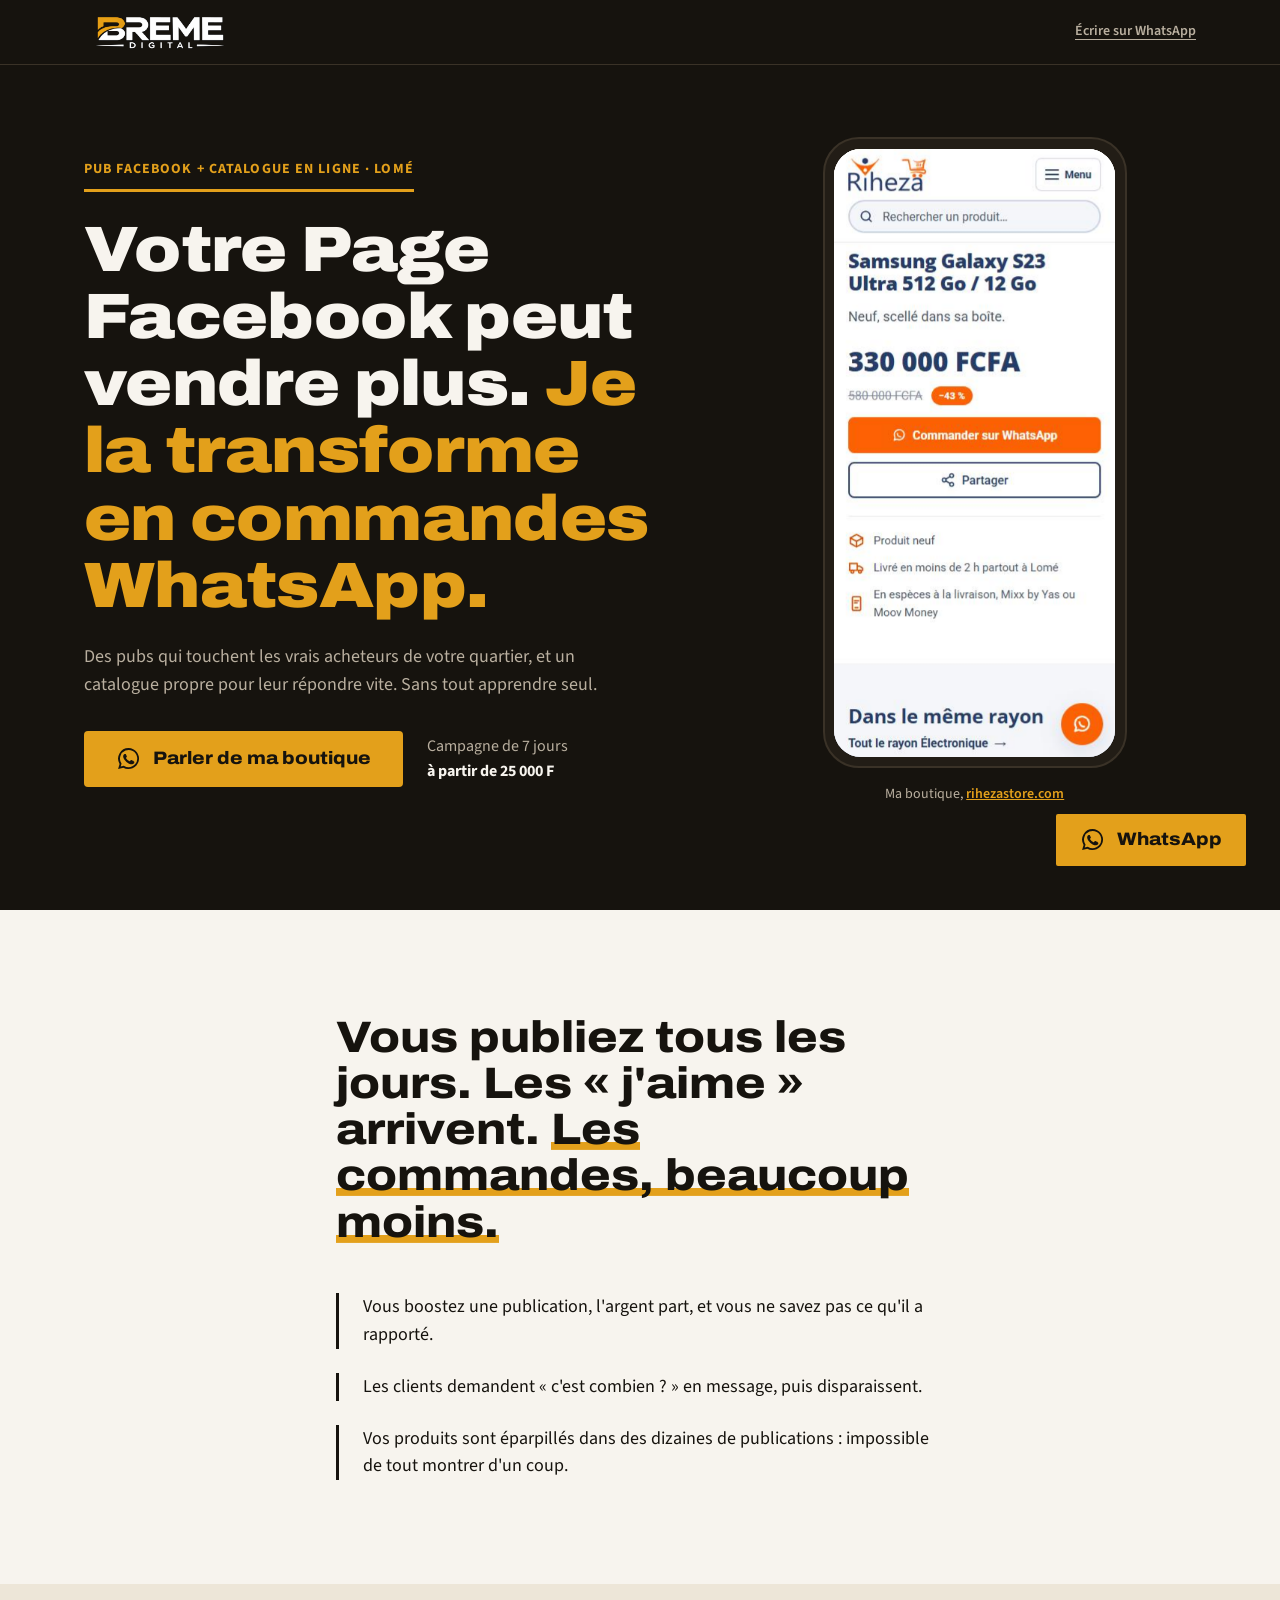
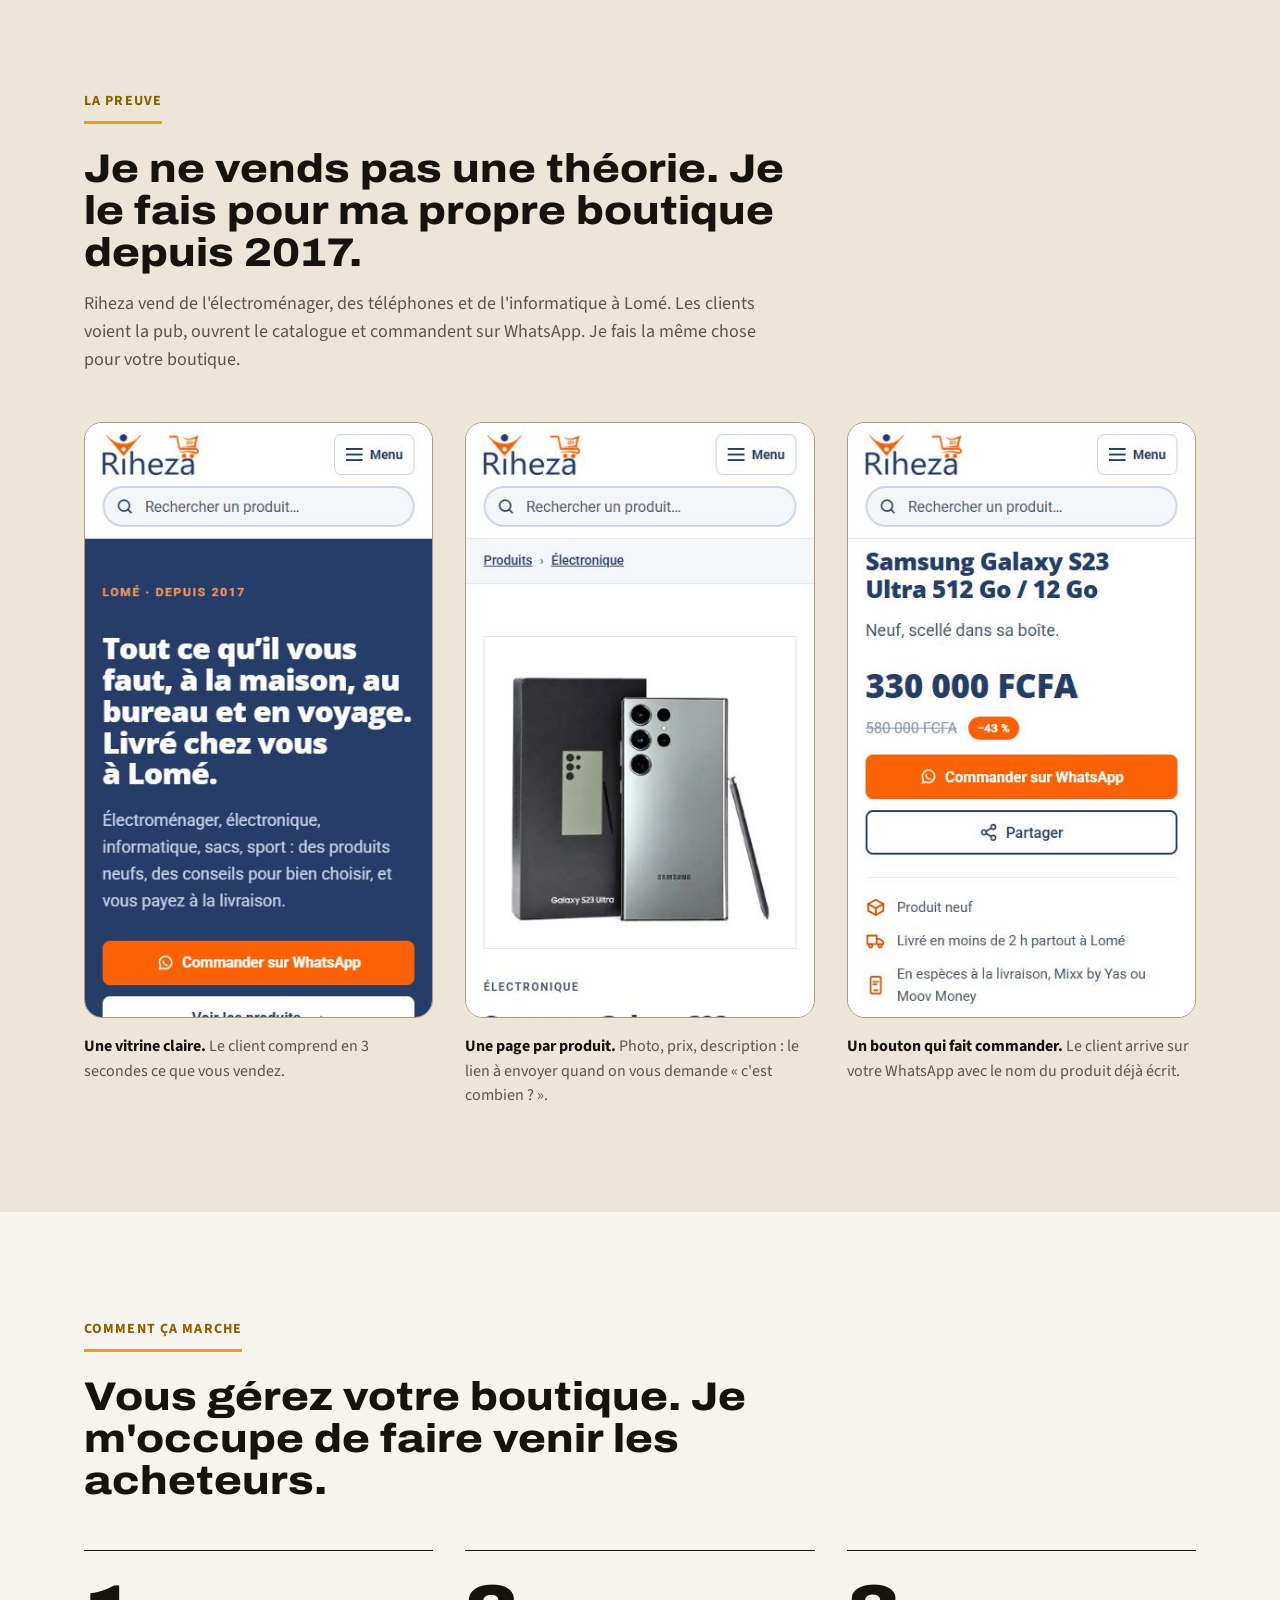
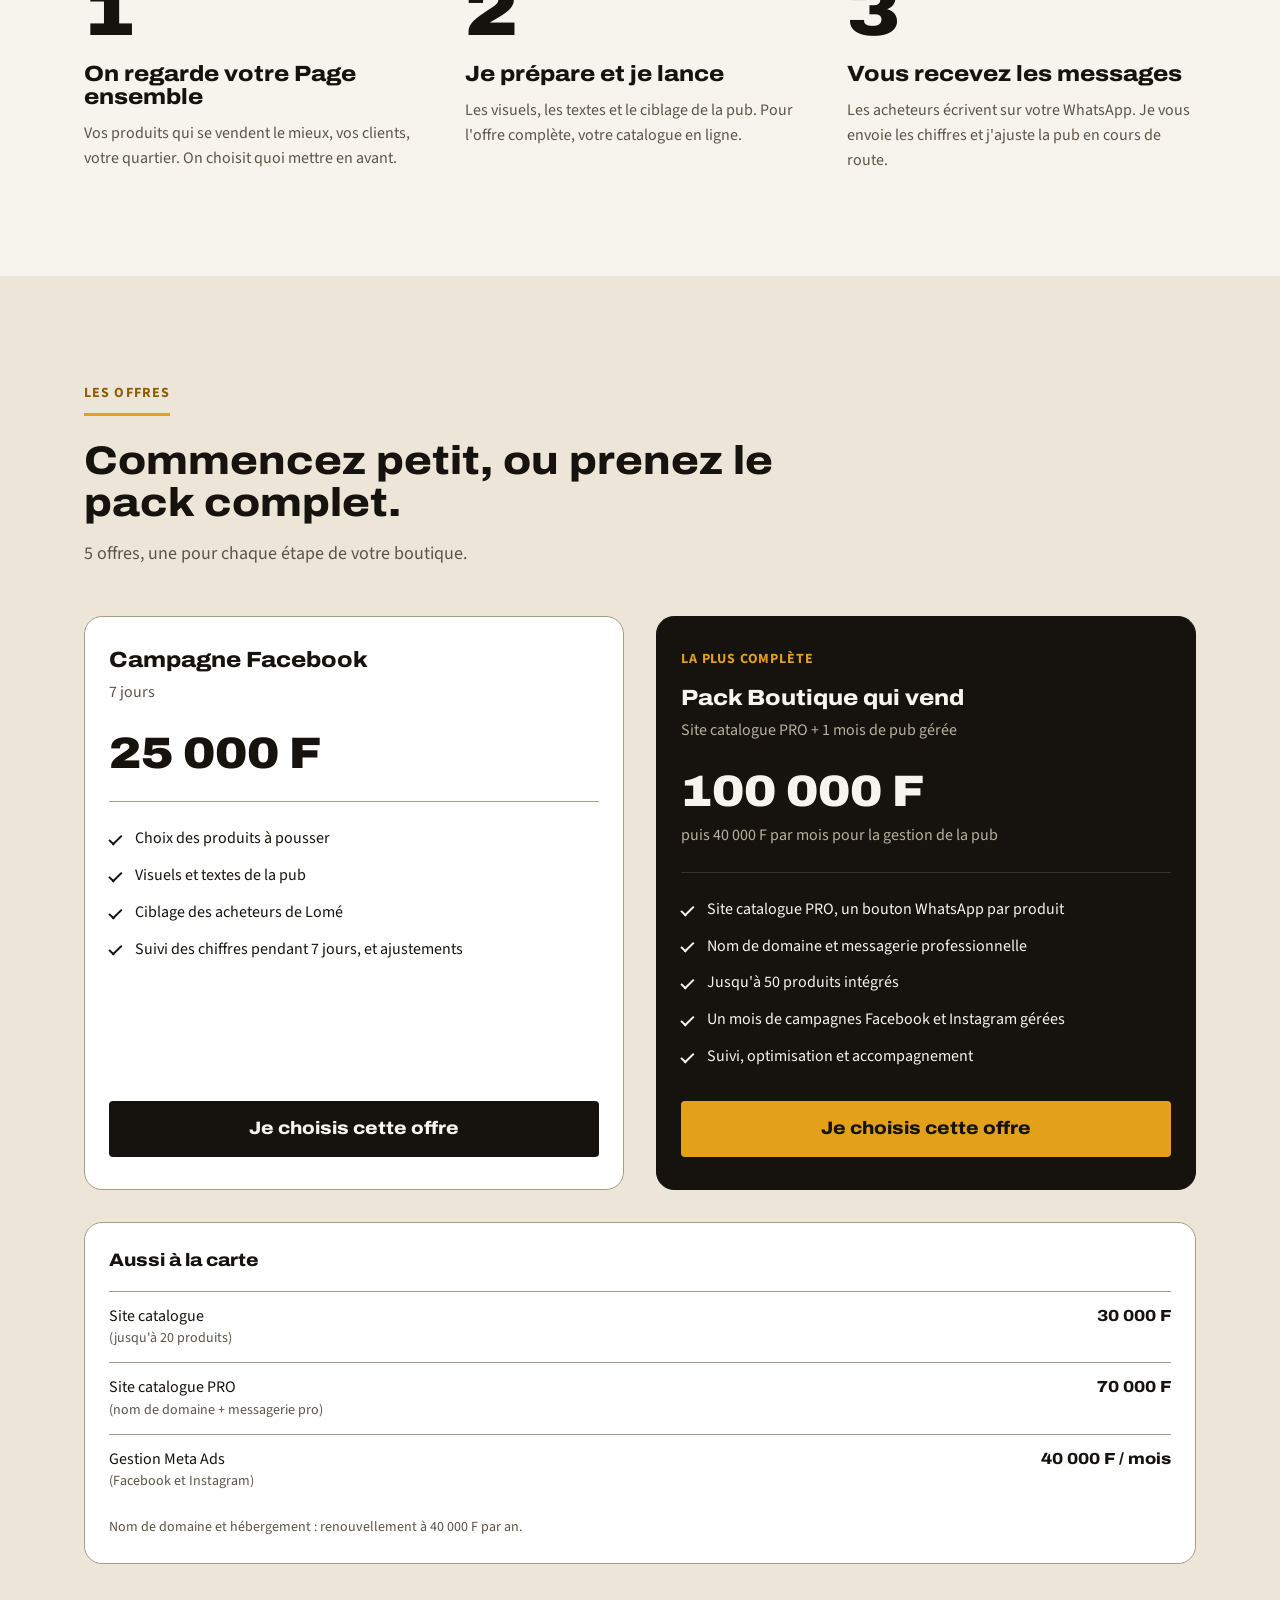
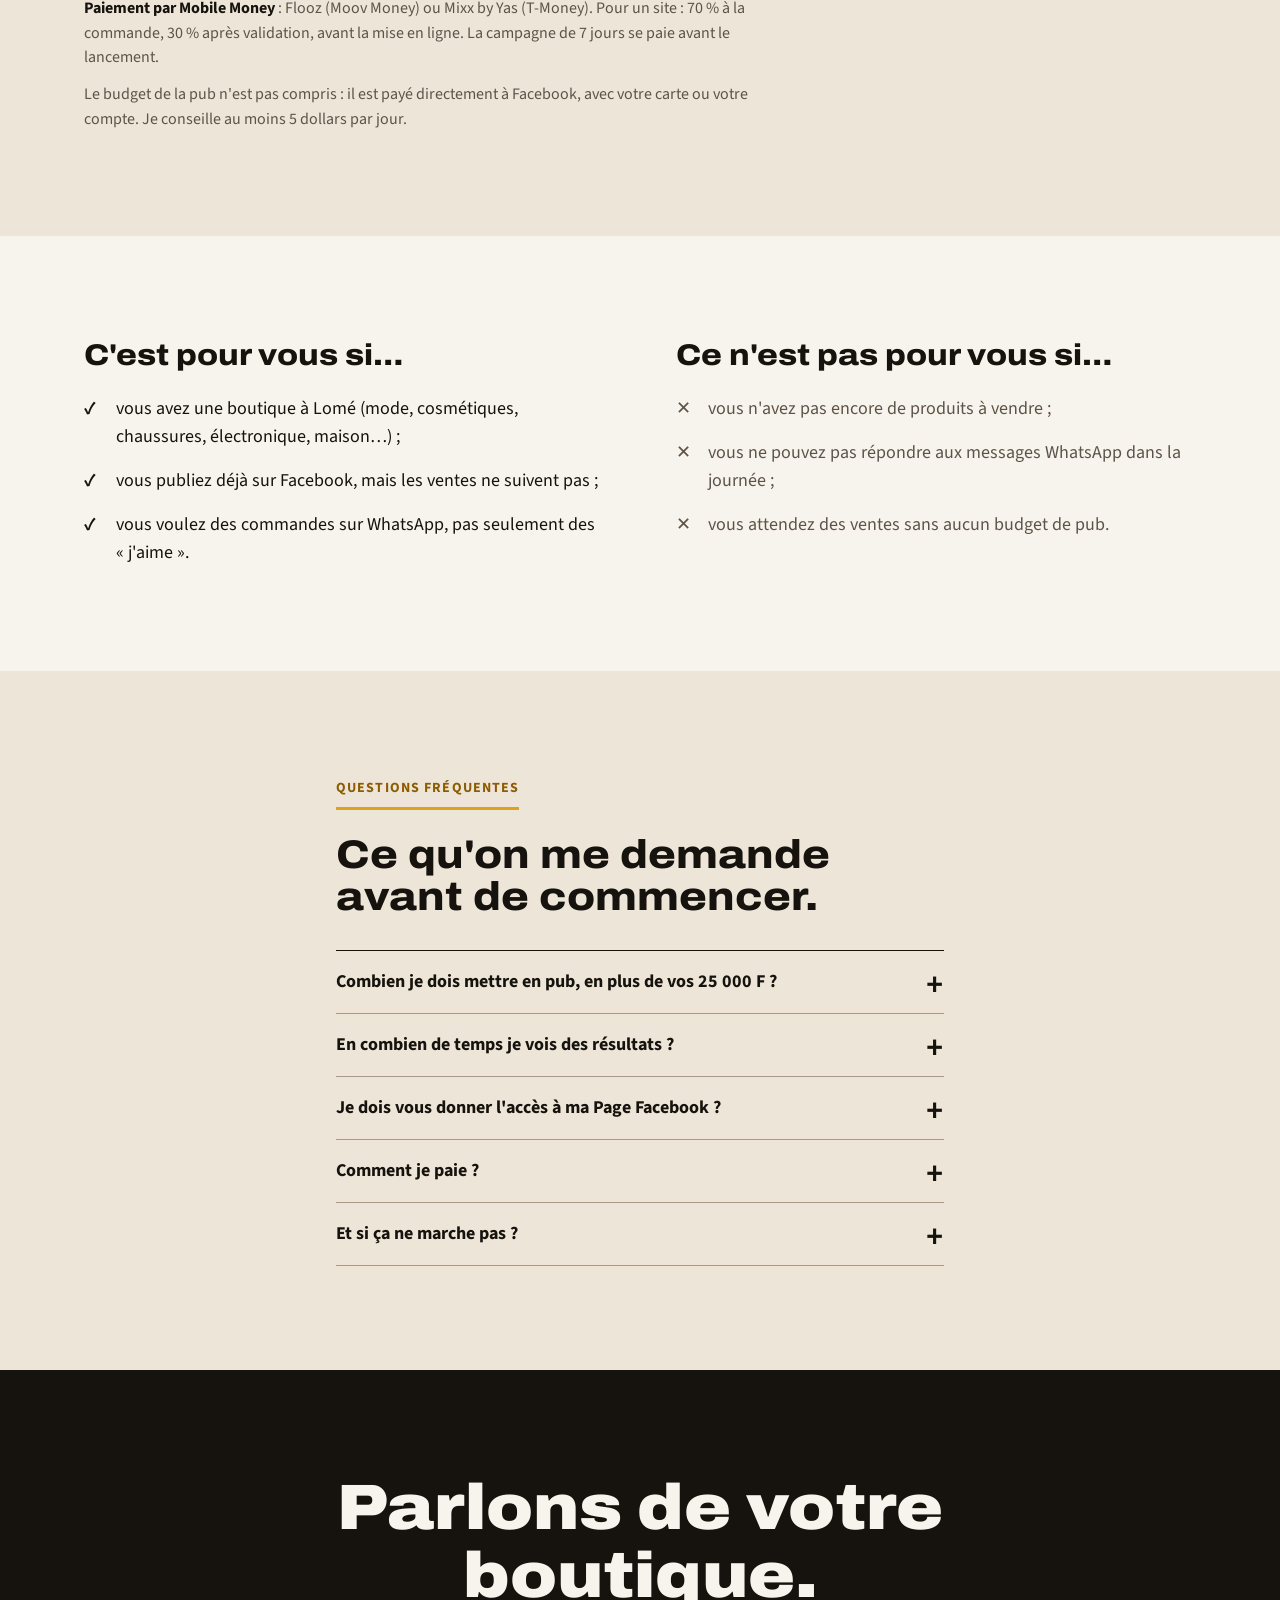
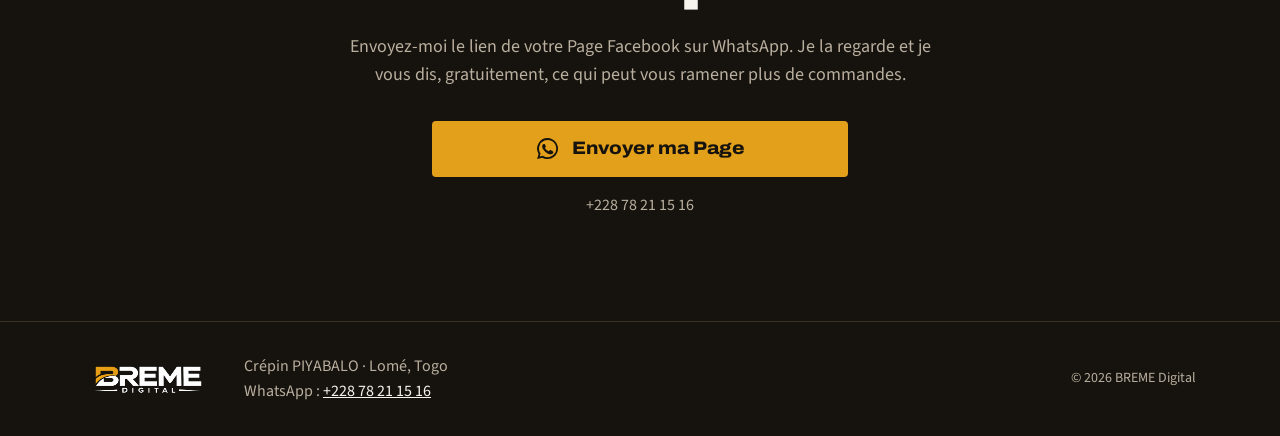
<file: index.html>
<!doctype html>
<html lang="fr">
<head>
  <meta charset="utf-8">
  <meta name="viewport" content="width=device-width, initial-scale=1">
  <title>Boutique qui vend : pub Facebook et catalogue en ligne pour les boutiques de Lomé | BREME Digital</title>
  <meta name="description" content="BREME Digital aide les boutiques de Lomé à transformer leur Page Facebook en vraies ventes WhatsApp, grâce à des pubs ciblées et un catalogue en ligne. Campagne de 7 jours à partir de 25 000 F.">
  <meta property="og:type" content="website">
  <meta property="og:title" content="Boutique qui vend : plus de commandes WhatsApp pour votre boutique">
  <meta property="og:description" content="Pubs Facebook ciblées et catalogue en ligne pour les boutiques de Lomé. Campagne de 7 jours à partir de 25 000 F.">
  <meta property="og:image" content="https://boutique-qui-vend.vercel.app/images/partage.png">
  <meta property="og:url" content="https://boutique-qui-vend.vercel.app/">
  <meta property="og:image:width" content="1200">
  <meta property="og:image:height" content="630">
  <meta name="theme-color" content="#16130E">
  <link rel="icon" href="images/favicon.svg" type="image/svg+xml">
  <link rel="preconnect" href="https://fonts.googleapis.com">
  <link rel="preconnect" href="https://fonts.gstatic.com" crossorigin>
  <link href="https://fonts.googleapis.com/css2?family=Archivo:wdth,wght@112,700;112,800;112,900&family=Source+Sans+3:wght@400;600;700&display=swap" rel="stylesheet">
  <link rel="stylesheet" href="tokens.css">
  <link rel="stylesheet" href="style.css">
  <script>
    if ('IntersectionObserver' in window && !window.matchMedia('(prefers-reduced-motion: reduce)').matches) {
      document.documentElement.classList.add('anime');
    }
  </script>
</head>
<body>

<header class="entete">
  <div class="conteneur entete__ligne">
    <img class="entete__logo" src="images/logo-breme-fond-noir.webp" alt="BREME Digital" width="2000" height="667">
    <a class="lien-discret" href="https://wa.me/22878211516?text=Bonjour%20Breme%2C%20je%20veux%20plus%20de%20ventes%20pour%20ma%20boutique." target="_blank" rel="noopener">Écrire sur WhatsApp</a>
  </div>
</header>

<main>

  <!-- 1. Haut de page -->
  <section class="haut sombre">
    <div class="conteneur haut__grille">
      <div class="haut__texte">
        <p class="libelle libelle--sombre arrivee">Pub Facebook + catalogue en ligne · Lomé</p>
        <h1 class="haut__titre arrivee">Votre Page Facebook peut vendre plus. <span class="or">Je la transforme en commandes WhatsApp.</span></h1>
        <p class="haut__sous arrivee">Des pubs qui touchent les vrais acheteurs de votre quartier, et un catalogue propre pour leur répondre vite. Sans tout apprendre seul.</p>
        <div class="haut__action arrivee">
          <a class="bouton" href="https://wa.me/22878211516?text=Bonjour%20Breme%2C%20je%20veux%20plus%20de%20ventes%20pour%20ma%20boutique." target="_blank" rel="noopener">
            <svg class="bouton__icone" viewBox="0 0 24 24" aria-hidden="true"><path d="M12 2a10 10 0 0 0-8.6 15.1L2 22l5-1.3A10 10 0 1 0 12 2Zm0 18.2a8.2 8.2 0 0 1-4.2-1.2l-.3-.2-3 .8.8-2.9-.2-.3A8.2 8.2 0 1 1 12 20.2Zm4.5-6.1c-.2-.1-1.5-.7-1.7-.8-.2-.1-.4-.1-.6.1l-.8 1c-.1.2-.3.2-.5.1a6.7 6.7 0 0 1-3.3-2.9c-.3-.4.3-.4.7-1.4.1-.2 0-.3 0-.4l-.8-1.8c-.2-.5-.4-.4-.6-.4h-.5a1 1 0 0 0-.7.3 3 3 0 0 0-.9 2.2 5.2 5.2 0 0 0 1.1 2.7 11.8 11.8 0 0 0 4.5 4c1.7.7 2.3.8 3.2.6.5-.1 1.5-.6 1.7-1.2.2-.6.2-1.1.2-1.2-.1-.1-.2-.2-.5-.3Z"/></svg>
            Parler de ma boutique
          </a>
          <p class="haut__prix">Campagne de 7 jours <strong>à partir de 25&nbsp;000&nbsp;F</strong></p>
        </div>
      </div>

      <figure class="telephone" aria-label="Exemple : la boutique en ligne Riheza, faite par Crépin">
        <div class="telephone__cadre">
          <div class="telephone__ecran">
            <img class="telephone__vue telephone__vue--1" src="images/riheza-accueil.jpg" alt="Accueil de la boutique Riheza sur téléphone" width="375" height="812" fetchpriority="high">
            <img class="telephone__vue telephone__vue--2" src="images/riheza-produit.jpg" alt="Fiche produit Riheza : Samsung Galaxy S23 Ultra" width="375" height="812">
            <img class="telephone__vue telephone__vue--3" src="images/riheza-commande.jpg" alt="Prix et bouton « Commander sur WhatsApp » chez Riheza" width="375" height="812">
          </div>
        </div>
        <figcaption class="telephone__legende">Ma boutique, <a href="https://www.rihezastore.com" target="_blank" rel="noopener">rihezastore.com</a></figcaption>
      </figure>
    </div>
  </section>

  <!-- 2. Le problème -->
  <section class="section papier">
    <div class="conteneur conteneur--etroit">
      <h2 class="grande-phrase apparait">Vous publiez tous les jours. Les « j'aime » arrivent. <span class="souligne">Les commandes, beaucoup moins.</span></h2>
      <ul class="constats">
        <li class="apparait">Vous boostez une publication, l'argent part, et vous ne savez pas ce qu'il a rapporté.</li>
        <li class="apparait">Les clients demandent « c'est combien ? » en message, puis disparaissent.</li>
        <li class="apparait">Vos produits sont éparpillés dans des dizaines de publications : impossible de tout montrer d'un coup.</li>
      </ul>
    </div>
  </section>

  <!-- 3. La preuve -->
  <section class="section sable" id="preuve">
    <div class="conteneur">
      <div class="entete-section">
        <p class="libelle">La preuve</p>
        <h2 class="titre-section apparait">Je ne vends pas une théorie. Je le fais pour ma propre boutique depuis 2017.</h2>
        <p class="chapeau apparait">Riheza vend de l'électroménager, des téléphones et de l'informatique à Lomé. Les clients voient la pub, ouvrent le catalogue et commandent sur WhatsApp. Je fais la même chose pour votre boutique.</p>
      </div>
      <ol class="captures">
        <li class="capture apparait">
          <img src="images/riheza-accueil.jpg" alt="Accueil de Riheza : titre, bouton « Commander sur WhatsApp »" width="375" height="812" loading="lazy">
          <p><strong>Une vitrine claire.</strong> Le client comprend en 3 secondes ce que vous vendez.</p>
        </li>
        <li class="capture apparait">
          <img src="images/riheza-produit.jpg" alt="Fiche produit Riheza avec photo et prix" width="375" height="812" loading="lazy">
          <p><strong>Une page par produit.</strong> Photo, prix, description : le lien à envoyer quand on vous demande « c'est combien ? ».</p>
        </li>
        <li class="capture apparait">
          <img src="images/riheza-commande.jpg" alt="Prix, réduction et bouton « Commander sur WhatsApp »" width="375" height="812" loading="lazy">
          <p><strong>Un bouton qui fait commander.</strong> Le client arrive sur votre WhatsApp avec le nom du produit déjà écrit.</p>
        </li>
      </ol>
    </div>
  </section>

  <!-- 4. Comment ça marche -->
  <section class="section papier">
    <div class="conteneur">
      <div class="entete-section">
        <p class="libelle">Comment ça marche</p>
        <h2 class="titre-section apparait">Vous gérez votre boutique. Je m'occupe de faire venir les acheteurs.</h2>
      </div>
      <ol class="etapes">
        <li class="etape apparait">
          <span class="etape__num" aria-hidden="true">1</span>
          <h3>On regarde votre Page ensemble</h3>
          <p>Vos produits qui se vendent le mieux, vos clients, votre quartier. On choisit quoi mettre en avant.</p>
        </li>
        <li class="etape apparait">
          <span class="etape__num" aria-hidden="true">2</span>
          <h3>Je prépare et je lance</h3>
          <p>Les visuels, les textes et le ciblage de la pub. Pour l'offre complète, votre catalogue en ligne.</p>
        </li>
        <li class="etape apparait">
          <span class="etape__num" aria-hidden="true">3</span>
          <h3>Vous recevez les messages</h3>
          <p>Les acheteurs écrivent sur votre WhatsApp. Je vous envoie les chiffres et j'ajuste la pub en cours de route.</p>
        </li>
      </ol>
    </div>
  </section>

  <!-- 5. Les offres -->
  <section class="section sable" id="offres">
    <div class="conteneur">
      <div class="entete-section">
        <p class="libelle">Les offres</p>
        <h2 class="titre-section apparait">Commencez petit, ou prenez le pack complet.</h2>
        <p class="chapeau apparait">5 offres, une pour chaque étape de votre boutique.</p>
      </div>
      <div class="offres">
        <article class="offre apparait">
          <h3 class="offre__nom">Campagne Facebook</h3>
          <p class="offre__duree">7 jours</p>
          <p class="offre__prix">25&nbsp;000&nbsp;F</p>
          <ul class="offre__liste">
            <li>Choix des produits à pousser</li>
            <li>Visuels et textes de la pub</li>
            <li>Ciblage des acheteurs de Lomé</li>
            <li>Suivi des chiffres pendant 7 jours, et ajustements</li>
          </ul>
          <a class="bouton bouton--plein" href="https://wa.me/22878211516?text=Bonjour%20Breme%2C%20la%20campagne%20Facebook%20de%207%20jours%20m'int%C3%A9resse." target="_blank" rel="noopener">Je choisis cette offre</a>
        </article>
        <article class="offre offre--complete apparait">
          <p class="offre__etiquette">La plus complète</p>
          <h3 class="offre__nom">Pack Boutique qui vend</h3>
          <p class="offre__duree">Site catalogue PRO + 1 mois de pub gérée</p>
          <p class="offre__prix">100&nbsp;000&nbsp;F</p>
          <p class="offre__suite">puis 40&nbsp;000&nbsp;F par mois pour la gestion de la pub</p>
          <ul class="offre__liste">
            <li>Site catalogue PRO, un bouton WhatsApp par produit</li>
            <li>Nom de domaine et messagerie professionnelle</li>
            <li>Jusqu'à 50 produits intégrés</li>
            <li>Un mois de campagnes Facebook et Instagram gérées</li>
            <li>Suivi, optimisation et accompagnement</li>
          </ul>
          <a class="bouton bouton--plein" href="https://wa.me/22878211516?text=Bonjour%20Breme%2C%20le%20Pack%20Boutique%20qui%20vend%20m'int%C3%A9resse." target="_blank" rel="noopener">Je choisis cette offre</a>
        </article>
      </div>
      <div class="carte-offres apparait">
        <p class="carte-offres__titre">Aussi à la carte</p>
        <ul class="carte-offres__liste">
          <li><span>Site catalogue <small>(jusqu'à 20 produits)</small></span><strong>30&nbsp;000&nbsp;F</strong></li>
          <li><span>Site catalogue PRO <small>(nom de domaine + messagerie pro)</small></span><strong>70&nbsp;000&nbsp;F</strong></li>
          <li><span>Gestion Meta Ads <small>(Facebook et Instagram)</small></span><strong>40&nbsp;000&nbsp;F / mois</strong></li>
        </ul>
        <p class="carte-offres__petit">Nom de domaine et hébergement : renouvellement à 40&nbsp;000&nbsp;F par an.</p>
      </div>
      <p class="note"><strong>Paiement par Mobile Money</strong> : Flooz (Moov Money) ou Mixx by Yas (T-Money). Pour un site : 70&nbsp;% à la commande, 30&nbsp;% après validation, avant la mise en ligne. La campagne de 7 jours se paie avant le lancement.</p>
      <p class="note">Le budget de la pub n'est pas compris : il est payé directement à Facebook, avec votre carte ou votre compte. Je conseille au moins 5 dollars par jour.</p>
    </div>
  </section>

  <!-- 6. Pour qui -->
  <section class="section papier">
    <div class="conteneur">
      <div class="pourqui">
        <div class="pourqui__col apparait">
          <h2 class="pourqui__titre">C'est pour vous si…</h2>
          <ul class="liste-oui">
            <li>vous avez une boutique à Lomé (mode, cosmétiques, chaussures, électronique, maison…) ;</li>
            <li>vous publiez déjà sur Facebook, mais les ventes ne suivent pas ;</li>
            <li>vous voulez des commandes sur WhatsApp, pas seulement des « j'aime ».</li>
          </ul>
        </div>
        <div class="pourqui__col apparait">
          <h2 class="pourqui__titre">Ce n'est pas pour vous si…</h2>
          <ul class="liste-non">
            <li>vous n'avez pas encore de produits à vendre ;</li>
            <li>vous ne pouvez pas répondre aux messages WhatsApp dans la journée ;</li>
            <li>vous attendez des ventes sans aucun budget de pub.</li>
          </ul>
        </div>
      </div>
    </div>
  </section>

  <!-- 7. Questions -->
  <section class="section sable" id="questions">
    <div class="conteneur conteneur--etroit">
      <p class="libelle">Questions fréquentes</p>
      <h2 class="titre-section">Ce qu'on me demande avant de commencer.</h2>
      <div class="questions">
        <details>
          <summary>Combien je dois mettre en pub, en plus de vos 25&nbsp;000&nbsp;F ?</summary>
          <p>Je conseille au moins 5 dollars par jour, soit environ 35 dollars pour une campagne de 7 jours. Ce budget est payé directement à Facebook, avec votre carte ou votre compte, jamais à moi : vous gardez le contrôle de votre argent. Facebook affiche le montant exact en FCFA au moment du paiement.</p>
        </details>
        <details>
          <summary>En combien de temps je vois des résultats ?</summary>
          <p>Les premiers messages arrivent en général dans les premiers jours. Après 3 jours, on a assez de chiffres pour savoir ce qui marche, et on ajuste la suite de la campagne.</p>
        </details>
        <details>
          <summary>Je dois vous donner l'accès à ma Page Facebook ?</summary>
          <p>Pas votre mot de passe, jamais. Vous m'ajoutez comme partenaire dans votre Meta Business Suite, avec un accès limité à la publicité. Vous pouvez le retirer à tout moment, en un clic.</p>
        </details>
        <details>
          <summary>Comment je paie ?</summary>
          <p>Par Mobile Money : Flooz (Moov Money) ou Mixx by Yas (T-Money). Pour un site (et le Pack), 70&nbsp;% à la commande pour démarrer, puis 30&nbsp;% après que vous avez vu et validé le site, avant sa mise en ligne. La campagne de 7 jours se paie avant le lancement, et la gestion mensuelle au début de chaque mois. Tout est précisé dans le devis.</p>
        </details>
        <details>
          <summary>Et si ça ne marche pas ?</summary>
          <p>Je vous envoie les chiffres de la campagne pendant les 7 jours : personnes touchées, clics, messages reçus. Si une pub ne ramène pas de messages, je change le visuel, le texte ou le ciblage pendant la campagne, sans frais en plus. Après la campagne, je propose un accompagnement mensuel pour continuer à améliorer les résultats. Soyons honnêtes : personne ne peut garantir un nombre de ventes. Les résultats dépendent du budget, de l'offre, du marché et de la rapidité de vos réponses aux clients.</p>
        </details>
      </div>
    </div>
  </section>

  <!-- 8. Dernier appel -->
  <section class="appel sombre">
    <div class="conteneur conteneur--etroit appel__contenu">
      <h2 class="appel__titre apparait">Parlons de votre boutique.</h2>
      <p class="appel__texte apparait">Envoyez-moi le lien de votre Page Facebook sur WhatsApp. Je la regarde et je vous dis, gratuitement, ce qui peut vous ramener plus de commandes.</p>
      <a class="bouton apparait" href="https://wa.me/22878211516?text=Bonjour%20Breme%2C%20voici%20le%20lien%20de%20ma%20Page%20Facebook%20%3A%20" target="_blank" rel="noopener">
        <svg class="bouton__icone" viewBox="0 0 24 24" aria-hidden="true"><path d="M12 2a10 10 0 0 0-8.6 15.1L2 22l5-1.3A10 10 0 1 0 12 2Zm0 18.2a8.2 8.2 0 0 1-4.2-1.2l-.3-.2-3 .8.8-2.9-.2-.3A8.2 8.2 0 1 1 12 20.2Zm4.5-6.1c-.2-.1-1.5-.7-1.7-.8-.2-.1-.4-.1-.6.1l-.8 1c-.1.2-.3.2-.5.1a6.7 6.7 0 0 1-3.3-2.9c-.3-.4.3-.4.7-1.4.1-.2 0-.3 0-.4l-.8-1.8c-.2-.5-.4-.4-.6-.4h-.5a1 1 0 0 0-.7.3 3 3 0 0 0-.9 2.2 5.2 5.2 0 0 0 1.1 2.7 11.8 11.8 0 0 0 4.5 4c1.7.7 2.3.8 3.2.6.5-.1 1.5-.6 1.7-1.2.2-.6.2-1.1.2-1.2-.1-.1-.2-.2-.5-.3Z"/></svg>
        Envoyer ma Page
      </a>
      <p class="appel__numero">+228 78 21 15 16</p>
    </div>
  </section>

</main>

<footer class="pied">
  <div class="conteneur pied__ligne">
    <img class="pied__logo" src="images/logo-breme-fond-noir.webp" alt="BREME Digital" width="2000" height="667" loading="lazy">
    <p>Crépin PIYABALO · Lomé, Togo<br>WhatsApp : <a href="https://wa.me/22878211516" target="_blank" rel="noopener">+228 78 21 15 16</a></p>
    <p class="pied__petit">© 2026 BREME Digital</p>
  </div>
</footer>

<a class="flottant" href="https://wa.me/22878211516?text=Bonjour%20Breme%2C%20je%20veux%20plus%20de%20ventes%20pour%20ma%20boutique." target="_blank" rel="noopener" aria-label="Écrire à Crépin sur WhatsApp">
  <svg viewBox="0 0 24 24" aria-hidden="true"><path d="M12 2a10 10 0 0 0-8.6 15.1L2 22l5-1.3A10 10 0 1 0 12 2Zm0 18.2a8.2 8.2 0 0 1-4.2-1.2l-.3-.2-3 .8.8-2.9-.2-.3A8.2 8.2 0 1 1 12 20.2Zm4.5-6.1c-.2-.1-1.5-.7-1.7-.8-.2-.1-.4-.1-.6.1l-.8 1c-.1.2-.3.2-.5.1a6.7 6.7 0 0 1-3.3-2.9c-.3-.4.3-.4.7-1.4.1-.2 0-.3 0-.4l-.8-1.8c-.2-.5-.4-.4-.6-.4h-.5a1 1 0 0 0-.7.3 3 3 0 0 0-.9 2.2 5.2 5.2 0 0 0 1.1 2.7 11.8 11.8 0 0 0 4.5 4c1.7.7 2.3.8 3.2.6.5-.1 1.5-.6 1.7-1.2.2-.6.2-1.1.2-1.2-.1-.1-.2-.2-.5-.3Z"/></svg>
  <span>WhatsApp</span>
</a>

<script>
  (function () {
    if (!document.documentElement.classList.contains('anime')) return;
    var obs = new IntersectionObserver(function (entrees) {
      entrees.forEach(function (e) {
        if (e.isIntersecting) { e.target.classList.add('visible'); obs.unobserve(e.target); }
      });
    }, { rootMargin: '0px 0px -8% 0px' });
    document.querySelectorAll('.apparait').forEach(function (el) { obs.observe(el); });
  })();
</script>
</body>
</html>
</file>
<file: tokens.css>
/* BREME Digital : jetons de l'allure (page de vente « Boutique qui vend »)
   Parti pris : un commerçant parle à un commerçant ; clair comme une vitrine
   bien rangée, franc comme un prix affiché, lisible en plein soleil.
   Contrastes mesurés : encre/papier 17.3:1, encre/or 8.2:1, or/encre 8.2:1,
   or-fonce/papier 5.4:1, gris/papier 7.0:1, gris/sable 6.2:1.
   Interdit : texte or sur fond clair (2.1:1). */
:root {
  /* Couleurs (tirées du logo) */
  --encre: #16130E;          /* noir chaud : texte, blocs sombres */
  --encre-2: #221D16;        /* noir un cran plus clair : cartes sur fond sombre */
  --papier: #F7F4EE;         /* fond principal : blanc cassé chaud, doux pour les yeux */
  --sable: #EDE6D8;          /* sections alternées : un cran plus chaud, pour le rythme */
  --carte: #FFFFFF;          /* cartes et captures : blanc pur, elles ressortent sur le fond */
  --or: #E3A01B;             /* accent : bouton d'action UNIQUEMENT (et texte sur fond sombre) */
  --or-survol: #F0B23A;
  --or-fonce: #8C5C00;       /* petits libellés sur fond clair (5.4:1) */
  --gris: #5C5448;           /* texte secondaire sur clair */
  --gris-clair: #B9AF9F;     /* texte secondaire sur fond sombre */
  --trait: #A89B84;          /* séparateurs */
  --trait-sombre: #3A3227;   /* séparateurs sur fond sombre */

  /* Polices */
  --police-titre: "Archivo", "Arial Black", system-ui, sans-serif;
  --police-texte: "Source Sans 3", "Segoe UI", system-ui, sans-serif;
  --largeur-titre: 112%;     /* font-stretch d'Archivo : lettres larges comme le logo */

  /* Tailles (téléphone d'abord) */
  --t-xs: 0.875rem;
  --t-s: 1rem;               /* texte courant minimum : 16 px */
  --t-m: 1.125rem;
  --t-l: 1.375rem;
  --t-xl: 1.875rem;
  --t-2xl: clamp(2.25rem, 8vw, 4rem);     /* titre du haut */
  --t-prix: clamp(2rem, 6vw, 2.75rem);
  --interligne: 1.55;
  --interligne-titre: 1.05;

  /* Espacements (progression) */
  --e-1: 0.5rem;
  --e-2: 0.75rem;
  --e-3: 1rem;
  --e-4: 1.5rem;
  --e-5: 2rem;
  --e-6: 3rem;
  --e-7: 4.5rem;
  --e-8: 6.5rem;
  --gouttiere: 1.25rem;
  --largeur-max: 72rem;
  --largeur-texte: 38rem;

  /* Formes : deux rayons contrastés, séparation au trait (pas d'ombre) */
  --rayon-petit: 4px;        /* boutons, étiquettes */
  --rayon-grand: 18px;       /* cartes, cadre du téléphone */
  --trait-epaisseur: 1.5px;
  --bouton-hauteur: 3.5rem;  /* au moins 44 px */

  /* Mouvement (registre standard) */
  --courbe-entree: cubic-bezier(0.23, 1, 0.32, 1);
  --duree-arrivee: 600ms;
  --duree-survol: 160ms;
  --decalage: 80ms;
}
</file>
<file: style.css>
/* BREME Digital : page « Boutique qui vend ». N'utilise que les jetons de tokens.css. */

*, *::before, *::after { box-sizing: border-box; }
html { -webkit-text-size-adjust: 100%; scroll-behavior: smooth; }
@media (prefers-reduced-motion: reduce) { html { scroll-behavior: auto; } }

body {
  margin: 0;
  background: var(--papier);
  color: var(--encre);
  font-family: var(--police-texte);
  font-size: var(--t-s);
  line-height: var(--interligne);
}

img { max-width: 100%; height: auto; display: block; }
a { color: inherit; }
h1, h2, h3 { margin: 0; font-family: var(--police-titre); font-stretch: var(--largeur-titre); line-height: var(--interligne-titre); }
p { margin: 0; }
:focus-visible { outline: 3px solid var(--or); outline-offset: 3px; }

.conteneur { width: 100%; max-width: var(--largeur-max); margin: 0 auto; padding: 0 var(--gouttiere); }
.conteneur--etroit { max-width: calc(var(--largeur-texte) + 2 * var(--gouttiere)); }

.sombre { background: var(--encre); color: var(--papier); }
.papier { background: var(--papier); }
.sable { background: var(--sable); }
.or { color: var(--or); }

/* Petits libellés, avec le trait or qui revient (signature) */
.libelle {
  display: inline-block;
  font-size: var(--t-xs);
  font-weight: 700;
  letter-spacing: 0.08em;
  text-transform: uppercase;
  color: var(--or-fonce);
  padding-bottom: var(--e-1);
  border-bottom: 3px solid var(--or);
  margin-bottom: var(--e-4);
}
.libelle--sombre { color: var(--or); }

/* Boutons */
.bouton {
  display: inline-flex;
  align-items: center;
  justify-content: center;
  gap: var(--e-2);
  min-height: var(--bouton-hauteur);
  padding: 0 var(--e-5);
  background: var(--or);
  color: var(--encre);
  font-family: var(--police-titre);
  font-stretch: var(--largeur-titre);
  font-weight: 800;
  font-size: var(--t-m);
  text-decoration: none;
  border-radius: var(--rayon-petit);
  transition: background-color var(--duree-survol) var(--courbe-entree), transform var(--duree-survol) var(--courbe-entree);
}
.bouton:hover { background: var(--or-survol); }
.bouton:active { transform: scale(0.97); }
.bouton__icone { width: 1.4em; height: 1.4em; fill: currentColor; flex: none; }
.bouton--plein { width: 100%; }

.lien-discret { color: var(--gris-clair); font-weight: 600; font-size: var(--t-xs); text-underline-offset: 4px; }
.lien-discret:hover { color: var(--papier); }

/* En-tête */
.entete { background: var(--encre); border-bottom: 1px solid var(--trait-sombre); }
.entete__ligne { display: flex; align-items: center; justify-content: space-between; gap: var(--e-3); min-height: 4rem; }
.entete__logo { width: 9.5rem; mix-blend-mode: lighten; } /* le noir pur du logo se fond dans le noir chaud */

/* 1. Haut de page */
.haut { padding: var(--e-6) 0 var(--e-7); overflow: hidden; }
.haut__grille { display: grid; gap: var(--e-7); align-items: center; }
.haut__titre { font-size: var(--t-2xl); font-weight: 900; letter-spacing: -0.01em; margin-bottom: var(--e-4); }
.haut__sous { font-size: var(--t-m); color: var(--gris-clair); max-width: 34rem; margin-bottom: var(--e-5); }
.haut__action { display: flex; flex-direction: column; align-items: flex-start; gap: var(--e-3); }
.haut__action .bouton { width: 100%; }
.haut__prix { color: var(--gris-clair); }
.haut__prix strong { color: var(--papier); font-weight: 700; }

/* Le téléphone (scène) */
.telephone { margin: 0 auto; width: min(17rem, 78vw); }
.telephone__cadre {
  background: var(--encre-2);
  border: 2px solid var(--trait-sombre);
  border-radius: calc(var(--rayon-grand) * 2);
  padding: 0.6rem;
}
.telephone__ecran {
  position: relative;
  aspect-ratio: 375 / 812;
  border-radius: calc(var(--rayon-grand) * 1.5);
  overflow: hidden;
  background: var(--papier);
}
.telephone__vue { position: absolute; inset: 0; width: 100%; height: 100%; object-fit: cover; object-position: top; }
.telephone__vue--2, .telephone__vue--3 { display: none; }
.telephone__legende { margin-top: var(--e-3); text-align: center; font-size: var(--t-xs); color: var(--gris-clair); }
.telephone__legende a { color: var(--or); font-weight: 600; }

@media (min-width: 900px) {
  .haut { padding: var(--e-7) 0 var(--e-8); }
  .haut__grille { grid-template-columns: 1.35fr 1fr; }
  .haut__action { flex-direction: row; align-items: center; gap: var(--e-4); }
  .haut__action .bouton { width: auto; white-space: nowrap; flex: none; }
  .haut__prix strong { white-space: nowrap; }
  .telephone { width: 19rem; }
}

/* Sections */
.section { padding: var(--e-7) 0; }
.section--trait { border-top: var(--trait-epaisseur) solid var(--trait); }@media (min-width: 900px) { .section { padding: var(--e-8) 0; } }
.entete-section { max-width: 44rem; margin-bottom: var(--e-6); }
.titre-section { font-size: var(--t-xl); font-weight: 800; margin-bottom: var(--e-3); }
.chapeau { font-size: var(--t-m); color: var(--gris); }
@media (min-width: 900px) { .titre-section { font-size: 2.5rem; } }

/* 2. Le problème */
.grande-phrase { font-size: var(--t-xl); font-weight: 800; margin-bottom: var(--e-6); }
@media (min-width: 900px) { .grande-phrase { font-size: 2.75rem; } }
.souligne { background-image: linear-gradient(var(--or), var(--or)); background-size: 100% 0.18em; background-position: 0 92%; background-repeat: no-repeat; }
.constats { list-style: none; margin: 0; padding: 0; display: grid; gap: var(--e-4); }
.constats li { font-size: var(--t-m); padding-left: var(--e-4); border-left: 3px solid var(--encre); }

/* 3. La preuve */
.captures {
  list-style: none; margin: 0 calc(-1 * var(--gouttiere)); padding: 0 var(--gouttiere) var(--e-2);
  display: grid; grid-auto-flow: column; grid-auto-columns: 72%; gap: var(--e-4);
  overflow-x: auto; scroll-snap-type: x mandatory; scroll-padding-inline: var(--gouttiere);
}
.capture { scroll-snap-align: start; }
.capture img {
  width: 100%; aspect-ratio: 375 / 640; object-fit: cover; object-position: top;
  border-radius: var(--rayon-grand); border: var(--trait-epaisseur) solid var(--trait); background: var(--carte);
  margin-bottom: var(--e-3);
}
.capture p { color: var(--gris); }
.capture strong { color: var(--encre); }
@media (min-width: 900px) {
  .captures { margin: 0; padding: 0; grid-auto-flow: row; grid-template-columns: repeat(3, 1fr); gap: var(--e-5); overflow: visible; }
}

/* 4. Étapes */
.etapes { list-style: none; margin: 0; padding: 0; display: grid; gap: var(--e-6); }
.etape__num { display: block; font-family: var(--police-titre); font-stretch: var(--largeur-titre); font-weight: 900; font-size: 4.5rem; line-height: 1; color: var(--encre); margin-bottom: var(--e-3); }
.etape h3 { font-size: var(--t-l); font-weight: 800; margin-bottom: var(--e-2); }
.etape p { color: var(--gris); }
@media (min-width: 900px) {
  .etapes { grid-template-columns: repeat(3, 1fr); gap: var(--e-5); }
  .etape { border-top: var(--trait-epaisseur) solid var(--encre); padding-top: var(--e-4); }
}

/* 5. Offres */
.offres { display: grid; gap: var(--e-4); margin-bottom: var(--e-5); }
@media (min-width: 900px) { .offres { grid-template-columns: 1fr 1fr; gap: var(--e-5); align-items: stretch; } }
.offre {
  display: flex; flex-direction: column;
  background: var(--carte);
  border: var(--trait-epaisseur) solid var(--trait);
  border-radius: var(--rayon-grand);
  padding: var(--e-5) var(--e-4);
}
.offre--complete { background: var(--encre); color: var(--papier); border-color: var(--encre); }
.offre__etiquette { align-self: flex-start; font-size: var(--t-xs); font-weight: 700; letter-spacing: 0.06em; text-transform: uppercase; color: var(--or); margin-bottom: var(--e-3); }
.offre__nom { font-size: var(--t-l); font-weight: 800; }
.offre__duree { color: var(--gris); margin-top: var(--e-1); }
.offre--complete .offre__duree, .offre--complete .offre__suite { color: var(--gris-clair); }
.offre__prix { font-family: var(--police-titre); font-stretch: var(--largeur-titre); font-weight: 900; font-size: var(--t-prix); line-height: 1.1; margin-top: var(--e-4); }
.offre__suite { color: var(--gris); margin-top: var(--e-1); }
.offre__liste { list-style: none; margin: var(--e-4) 0 var(--e-5); padding: var(--e-4) 0 0; border-top: 1px solid var(--trait); display: grid; gap: var(--e-2); align-content: start; flex: 1; }
.offre--complete .offre__liste { border-top-color: var(--trait-sombre); }
.offre__liste li { padding-left: 1.6rem; position: relative; }
.offre__liste li::before { content: ""; position: absolute; left: 0; top: 0.55em; width: 0.8rem; height: 0.45rem; border-left: 2.5px solid currentColor; border-bottom: 2.5px solid currentColor; transform: rotate(-45deg); }
.offre:not(.offre--complete) .bouton--plein { background: var(--encre); color: var(--papier); }
.offre:not(.offre--complete) .bouton--plein:hover { background: var(--encre-2); }
/* Offres à la carte */
.carte-offres { background: var(--carte); border: var(--trait-epaisseur) solid var(--trait); border-radius: var(--rayon-grand); padding: var(--e-4); margin-bottom: var(--e-5); }
.carte-offres__titre { font-family: var(--police-titre); font-stretch: var(--largeur-titre); font-weight: 800; font-size: var(--t-m); margin-bottom: var(--e-3); }
.carte-offres__liste { list-style: none; margin: 0; padding: 0; }
.carte-offres__liste li { display: flex; justify-content: space-between; align-items: baseline; gap: var(--e-3); padding: var(--e-2) 0; border-top: 1px solid var(--trait); }
.carte-offres__liste small { display: block; color: var(--gris); font-size: var(--t-xs); }
.carte-offres__liste strong { white-space: nowrap; font-family: var(--police-titre); font-stretch: var(--largeur-titre); font-weight: 800; }
.carte-offres__petit { margin-top: var(--e-2); color: var(--gris); font-size: var(--t-xs); }
.note { color: var(--gris); max-width: 44rem; font-size: var(--t-s); }
.note + .note { margin-top: var(--e-2); }
.note strong { color: var(--encre); }

/* 6. Pour qui */
.pourqui { display: grid; gap: var(--e-6); }
@media (min-width: 900px) { .pourqui { grid-template-columns: 1fr 1fr; gap: var(--e-7); } }
.pourqui__titre { font-size: var(--t-xl); font-weight: 800; margin-bottom: var(--e-4); }
.liste-oui, .liste-non { list-style: none; margin: 0; padding: 0; display: grid; gap: var(--e-3); font-size: var(--t-m); }
.liste-oui li, .liste-non li { padding-left: 2rem; position: relative; }
.liste-oui li::before { content: "✓"; position: absolute; left: 0; font-weight: 700; color: var(--encre); }
.liste-non li { color: var(--gris); }
.liste-non li::before { content: "✕"; position: absolute; left: 0; font-weight: 700; color: var(--gris); }

/* 7. Questions */
.questions { border-top: var(--trait-epaisseur) solid var(--encre); margin-top: var(--e-5); }
.questions details { border-bottom: var(--trait-epaisseur) solid var(--trait); }
.questions summary {
  cursor: pointer; list-style: none;
  display: flex; justify-content: space-between; align-items: center; gap: var(--e-3);
  min-height: 3.5rem; padding: var(--e-3) 0;
  font-weight: 700; font-size: var(--t-m);
}
.questions summary::-webkit-details-marker { display: none; }
.questions summary::after { content: "+"; font-family: var(--police-titre); font-size: var(--t-xl); line-height: 1; flex: none; }
.questions details[open] summary::after { content: "–"; }
.questions details p { padding-bottom: var(--e-4); color: var(--gris); }

/* 8. Dernier appel */
.appel { padding: var(--e-7) 0; text-align: center; }
@media (min-width: 900px) { .appel { padding: var(--e-8) 0; } }
.appel__contenu { display: flex; flex-direction: column; align-items: center; }
.appel__titre { font-size: var(--t-2xl); font-weight: 900; margin-bottom: var(--e-4); }
.appel__texte { font-size: var(--t-m); color: var(--gris-clair); margin-bottom: var(--e-5); }
.appel .bouton { width: 100%; max-width: 26rem; }
.appel__numero { margin-top: var(--e-3); color: var(--gris-clair); }

/* 9. Pied */
.pied { background: var(--encre); color: var(--gris-clair); border-top: 1px solid var(--trait-sombre); padding: var(--e-5) 0; font-size: var(--t-s); }
/* place réservée au bouton flottant (téléphone), une seule fois pour toute la page */
@media (max-width: 899px) { .pied { padding-bottom: calc(var(--bouton-hauteur) + var(--e-6)); } }
.pied__ligne { display: grid; gap: var(--e-3); }
.pied__logo { width: 8rem; mix-blend-mode: lighten; }
.pied a { color: var(--papier); }
.pied__petit { font-size: var(--t-xs); }
@media (min-width: 900px) { .pied__ligne { grid-template-columns: auto 1fr auto; align-items: center; gap: var(--e-5); } }

/* Bouton flottant (téléphone) */
.flottant {
  position: fixed; left: var(--gouttiere); right: var(--gouttiere); bottom: var(--e-3); z-index: 10;
  display: flex; align-items: center; justify-content: center; gap: var(--e-2);
  min-height: var(--bouton-hauteur);
  background: var(--or); color: var(--encre);
  font-family: var(--police-titre); font-stretch: var(--largeur-titre); font-weight: 800; font-size: var(--t-m);
  text-decoration: none; border-radius: var(--rayon-petit);
  border: 2px solid var(--encre);
}
.flottant svg { width: 1.4em; height: 1.4em; fill: currentColor; }
@media (min-width: 900px) {
  .flottant { left: auto; right: var(--e-5); bottom: var(--e-5); padding: 0 var(--e-4); }
}

/* Mouvement (registre standard) : seulement si le JS a posé .anime */
@keyframes arriver { from { opacity: 0; transform: translateY(18px); } to { opacity: 1; transform: none; } }
@keyframes fondu { from { opacity: 0; } to { opacity: 1; } }
.anime .arrivee { animation: arriver var(--duree-arrivee) var(--courbe-entree) both; }
.anime .arrivee:nth-child(1) { animation-delay: 0ms; }
.anime .arrivee:nth-child(2) { animation-delay: var(--decalage); }
.anime .arrivee:nth-child(3) { animation-delay: calc(var(--decalage) * 2); }
.anime .arrivee:nth-child(4) { animation-delay: calc(var(--decalage) * 3); }

.anime .telephone__vue--2, .anime .telephone__vue--3 { display: block; opacity: 0; }
.anime .telephone__vue--2 { animation: fondu 500ms var(--courbe-entree) 2s forwards; }
.anime .telephone__vue--3 { animation: fondu 500ms var(--courbe-entree) 4s forwards; }

.anime .apparait { opacity: 0; transform: translateY(16px); transition: opacity var(--duree-arrivee) var(--courbe-entree), transform var(--duree-arrivee) var(--courbe-entree); }
.anime .apparait.visible { opacity: 1; transform: none; }
.anime .captures .apparait:nth-child(2), .anime .etapes .apparait:nth-child(2), .anime .constats .apparait:nth-child(2) { transition-delay: var(--decalage); }
.anime .captures .apparait:nth-child(3), .anime .etapes .apparait:nth-child(3), .anime .constats .apparait:nth-child(3) { transition-delay: calc(var(--decalage) * 2); }
</file>
